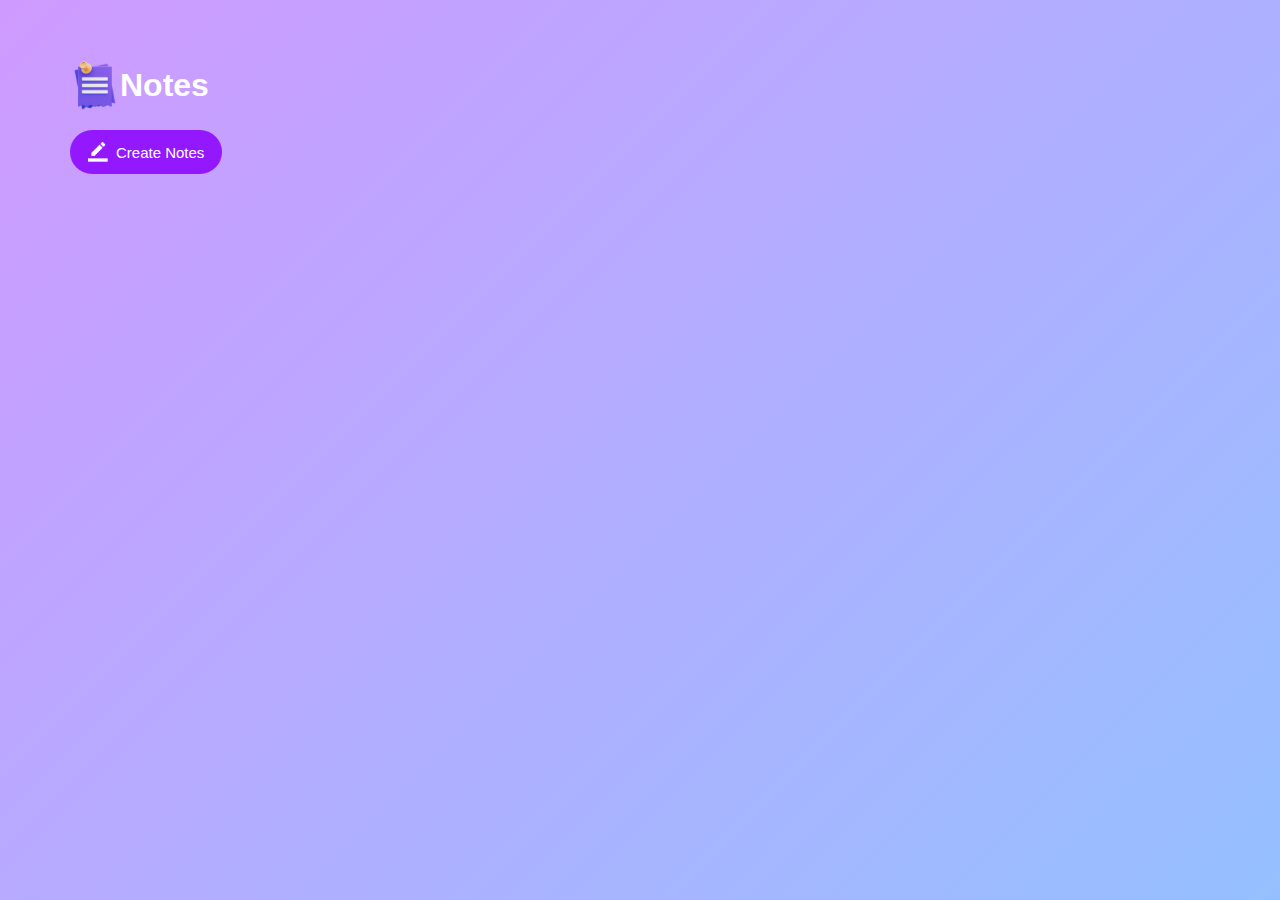
<file: JavaScript/Note app/index.html>
<!DOCTYPE html>
<html lang="en">
<head>
    <meta charset="UTF-8">
    <meta name="viewport" content="width=device-width, initial-scale=1.0">
    <link rel="stylesheet" href="style.css">
    <title>Note App</title>
</head>
<body>
    <div class="container">
        <h1><img src="images/notes.png" alt="">Notes</h1>
        <button onclick="createNotes()"><img src="images/edit.png" alt=""> Create Notes</button>

        <div class="notes-container">
            <!-- <p contenteditable="true" class="input-box"><img src="images/delete.png" alt="">

            </p> -->
        </div>
        
    </div>


    <script src="script.js"></script>
</body>
</html>
</file>
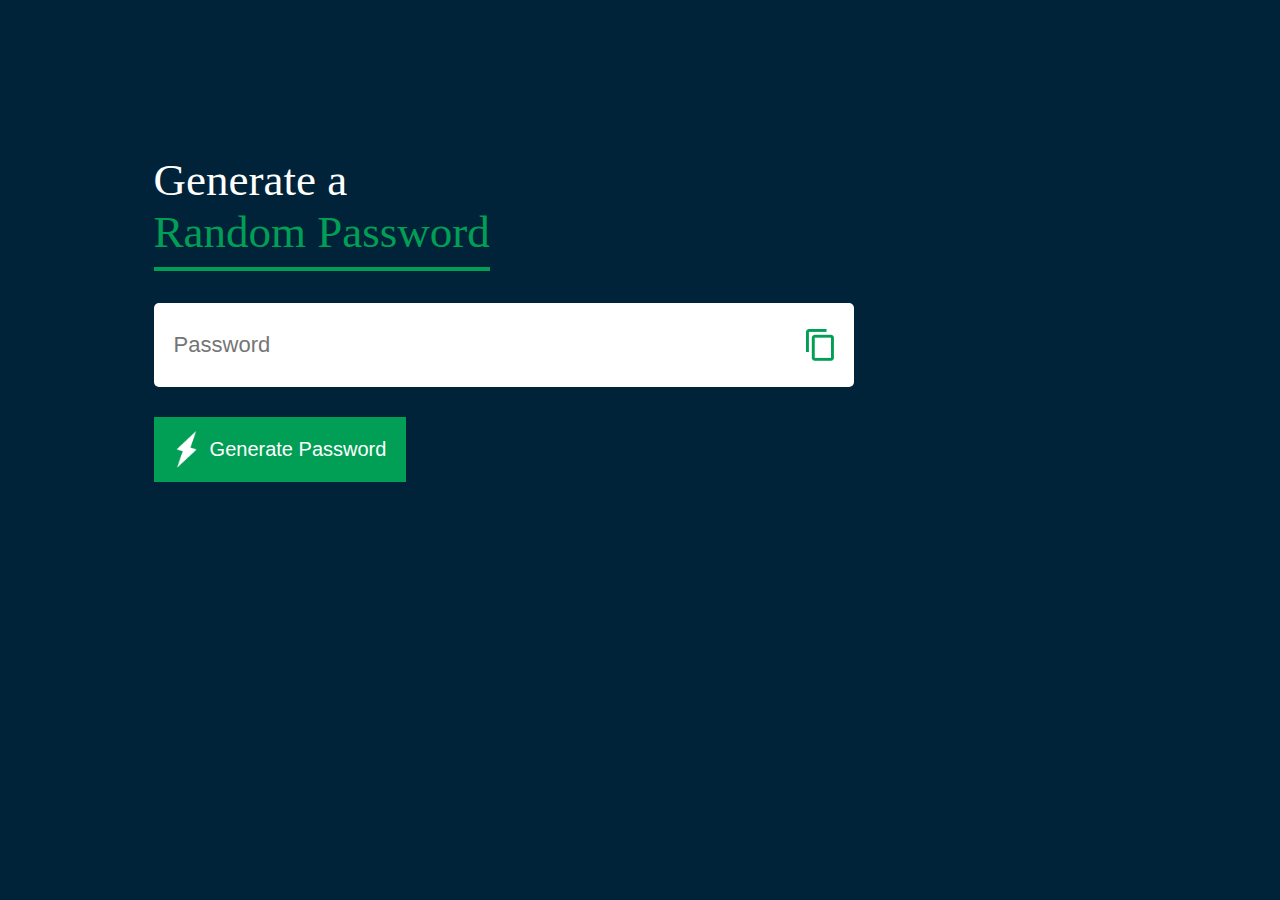
<file: JavaScript/Passwd Generator/index.html>
<!DOCTYPE html>
<html lang="en">
  <head>
    <meta charset="UTF-8" />
    <meta name="viewport" content="width=device-width, initial-scale=1.0" />
    <link rel="stylesheet" href="style.css" />
    <title>Paaword Generator</title>
  </head>
  <body>
    <div class="container">
      <h1>Generate a <br /><span>Random Password</span></h1>
      <div class="display">
        <input type="text" id="password" placeholder="Password" readonly />
        <img onclick="copyPassword()" src="./images/copy.png" alt="" />
      </div>

      <button onclick="generatePassword()">
        <img src="./images/generate.png" alt="btn-img" />Generate Password
      </button>
    </div>

    <script>
      const passwordInput = document.getElementById("password");

      function generatePassword() {
        const length = 12;
        const upper = "ABCDEFGHIJKLMNOPQRSTUVWXYZ";
        const lower = "abcdefghijklmnopqrstuvwxyz";
        const numbers = "0123456789";
        const symbols = "!@#$%^&*()_+{}[]|:;<>,.?/";

        const allChar = upper + lower + numbers + symbols;

        let password = "";

        for (let i = 0; i < length; i++) {
          password += allChar[Math.round(Math.random() * allChar.length)];
        }

        passwordInput.value = password;
      }


      function copyPassword (){

        if(passwordInput.value === "") return
          
        passwordInput.select()
        document.execCommand("copy")
    
        
      }



    </script>
  </body>
</html>
</file>
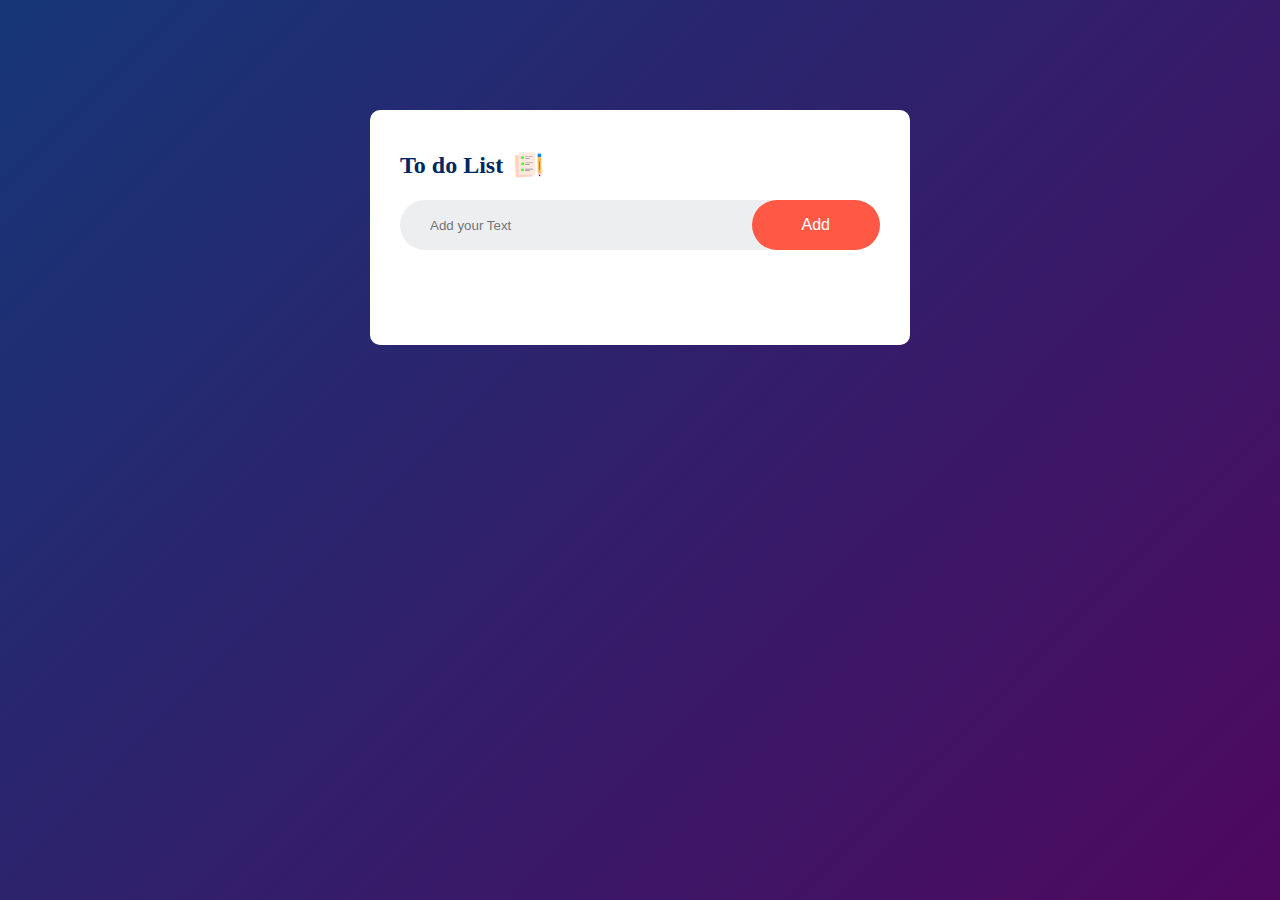
<file: JavaScript/Todo/index.html>
<!DOCTYPE html>
<html lang="en">
  <head>
    <meta charset="UTF-8" />
    <meta name="viewport" content="width=device-width, initial-scale=1.0" />
    <link rel="stylesheet" href="style.css" />
    <title>To do App</title>
  </head>
  <body>
    <div class="mainContainer">
      <div class="todo">
        <h2>To do List <img src="images/icon.png" alt="" /></h2>

        <div class="row">
          <input type="text" id="input-box" placeholder="Add your Text" />
          <button onclick="addTask()">Add</button>
        </div>

        <ul id="list-container">
          <!-- <li class="checked">Task 1</li>
          <li>Task 2</li>
          <li>Task 3</li> -->
        </ul>


      </div>
    </div>

    <script src="script.js"></script>
  </body>
</html>
</file>
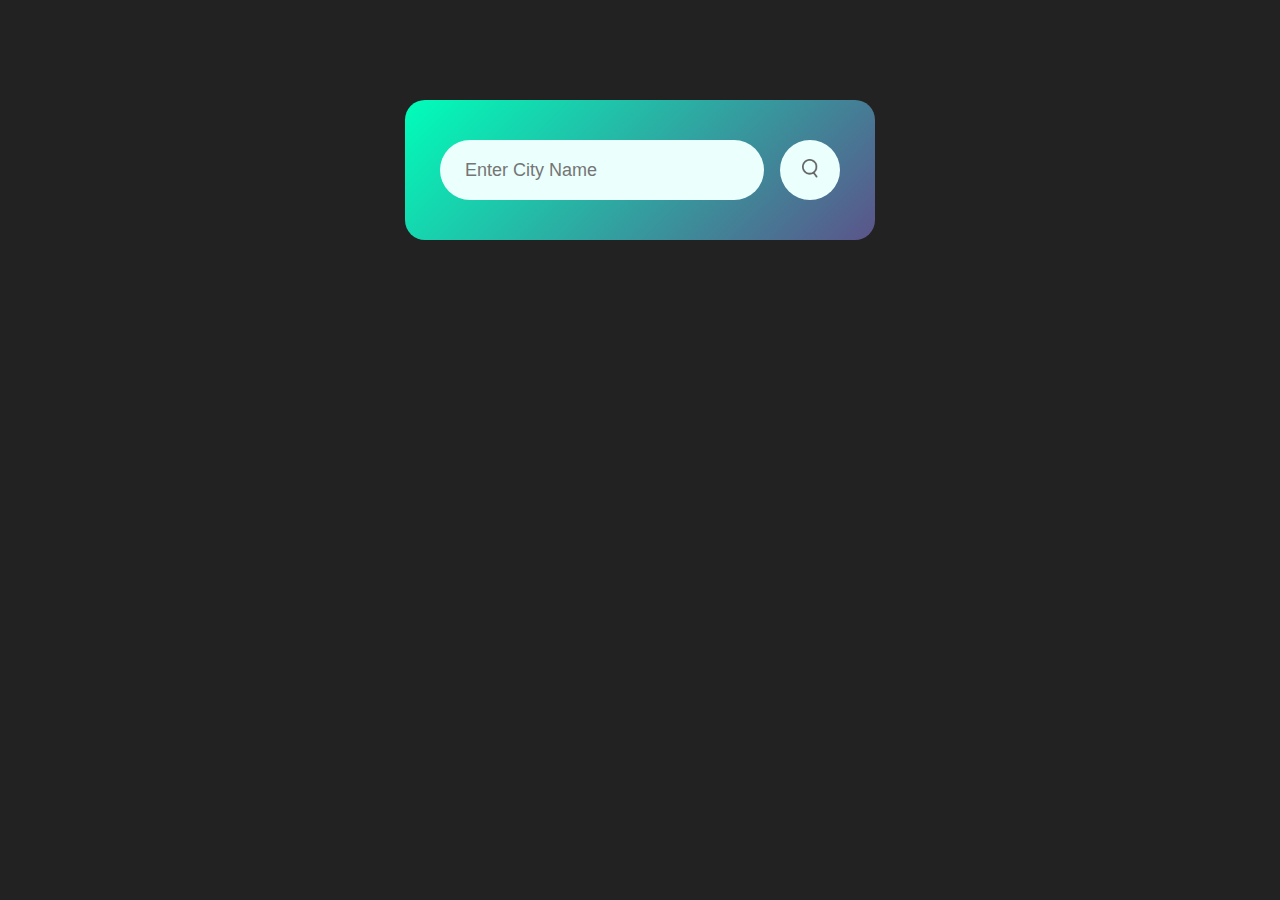
<file: JavaScript/Weather app/index.html>
<!DOCTYPE html>
<html lang="en">
  <head>
    <meta charset="UTF-8" />
    <meta name="viewport" content="width=device-width, initial-scale=1.0" />
    <title>Weather app</title>
    <link rel="stylesheet" href="style.css" />
  </head>
  <body>
    <div class="card">
      <div class="search">
        <input type="text" placeholder="Enter City Name" spellcheck="false" />

        <button><img src="images/search.png" alt="" /></button>
      </div>

      <div class="error">
        <p>Invalid City name</p>
      </div>

      <div class="weather">
        <img src="images/rain.png" class="weather-icon" />
        <h1 class="temp">22°</h1>
        <h2 class="city">New York</h2>
        <div class="details">
          <div class="col">
            <img src="images/humidity.png" alt="" />
            <div>
              <p class="humidity">50%</p>
              <p>Humidity</p>
            </div>
          </div>

          <div class="col">
            <img src="images/wind.png" alt="" />
            <div>
              <p class="wind">15 km/hr</p>
              <p>Wind speed</p>
            </div>
          </div>
        </div>
      </div>
    </div>

    <script>
      const apiKey = "a6106b7f2cb60e78cdd9985f6576a752";
      const apiUrl =
        "https://api.openweathermap.org/data/2.5/weather?units=metric&q=";

      const searchBox = document.querySelector(".search input");
      const searchBtn = document.querySelector(".search button");
      const weatherIcon = document.querySelector(".weather-icon");

      async function checkWeather(city) {
        const response = await fetch(apiUrl + city + `&appid=${apiKey}`);

        if (response.status == 404) {
          document.querySelector(".error").style.display = "block";
          document.querySelector(".weather").style.display = "none"

        } else {
          const data = await response.json();
          console.log(data);

          document.querySelector(".city").innerHTML = data.name;
          document.querySelector(".temp").innerHTML = Math.round(
            data.main.temp
          );
          document.querySelector(".humidity").innerHTML =
            data.main.humidity + "%";
          document.querySelector(".wind").innerHTML =
            data.wind.speed + " km/hr";

          if (data.weather[0].main == "Clouds") {
            weatherIcon.src = "images/clouds.png";
          } else if (data.weather[0].main == "Clear") {
            weatherIcon.src = "images/clear.png";
          } else if (data.weather[0].main == "Drizzle") {
            weatherIcon.src = "images/drizzle.png";
          } else if (data.weather[0].main == "Mist") {
            weatherIcon.src = "images/mist.png";
          } else if (data.weather[0].main == "Rain") {
            weatherIcon.src = "images/rain.png";
          }

          document.querySelector(".weather").style.display = "block";
          document.querySelector(".error").style.display = "none";

        }
      }

      searchBtn.addEventListener("click", () => {
        checkWeather(searchBox.value);
      });
    </script>
  </body>
</html>
</file>
<file: JavaScript/Note app/style.css>
* {
    margin: 0;
    padding: 0;
    box-sizing: border-box;
    font-family: poppins, sans-serif;
}

body {
    background: linear-gradient(135deg, #cf9aff, #95C0ff);
    color: white;
    margin: 0; 
    min-height: 100vh; 
}

.container {
    padding: 60px 70px; 
    width: 100%;
    min-height: 100vh; 
}

.container h1 {
    display: flex;
    align-items: center;
    margin-bottom: 20px;
}

.container h1 img {
    width: 50px;
}

.container button {
    display: flex;
    align-items: center;
    justify-content: space-between;
    padding: 12px 18px;
    background: #9418fd;
    font-size: 15px;
    color: white;
    border: none;
    outline: none;
    border-radius: 30px;
    margin-bottom: 25px;
    cursor: pointer;
}

.container button img {
    width: 20px;
    margin-right: 8px;
}

.input-box {
    width: 350px;
    min-height: 150px; 
    background: #fff;
    border-radius: 10px;
    margin: 20px 0;
    display: flex;
    flex-direction: column;
    flex-wrap: wrap;
    padding: 20px;
    position: relative;
    color: black;
    outline: none;
}

.notes-container img{
    position: absolute;
    right: 0;
    bottom: 0;
    width: 45px;
    padding: 7px;
    cursor: pointer;
}
</file>
<file: JavaScript/Passwd Generator/style.css>
*{
    margin: 0;
    padding: 0;
    box-sizing: border-box;
}

body{
    background: #002339;
    color: #fff;
}

.container{
    margin: 12%;
    width: 87%;
    max-width: 700px;
}

.container h1{
    font-size: 45px;
    font-weight: 400;
    margin-bottom: 45px;
}

.container h1 span{
    color: #019f55;
    border-bottom: 4px solid #019f55;
    padding-bottom: 10px;
}

.display{
    width: 100%;
    display: flex;
    margin-top: 30px;
    align-items: center;
    justify-content: space-between;
    color: #333;
    padding: 26px 20px;
    background: #fff;
    border-radius: 5px;
}

.display img{
    width: 28px;
    cursor: pointer;
}

.display input{
    outline: none;
    border: none;
    font-size: 22px;
}

.container button{
    margin-top: 30px;
    background: #019f55;
    color: #fff;
    padding: 14px 20px;
    border: 0;
    outline: 0;
    display: flex;
    justify-content: space-between;
    align-items: center;
    font-size: 20px;
    font-weight: 400;
}

.container button img{
    width: 26px;
    margin-right: 10px;
    border-radius: 5px;
    cursor: pointer;
}
</file>
<file: JavaScript/Todo/style.css>
* {
    margin: 0;
    padding: 0;
    box-sizing: border-box;
}

.mainContainer {
    width: 100%;
    height: 100vh;
    padding: 10px;
    background: linear-gradient(135deg, #153677, #4e085f);
}

.todo {
    width: 100%;
    max-width: 540px;
    background: #fff;
    margin: 100px auto 20px;
    padding: 40px 30px 70px;
    border-radius: 10px;

}

.todo h2 {
    color: #002765;
    display: flex;
    align-items: center;
    margin-bottom: 20px;
}

.todo h2 img {
    width: 30px;
    margin-left: 10px;
}

.row {
    display: flex;
    align-items: center;
    justify-content: space-between;
    background: #edeef0;
    border-radius: 30px;
    padding-left: 20px;
    margin-bottom: 25px;
}

input {
    flex: 1;
    border: none;
    outline: none;
    background: transparent;
    padding: 10px;
    font-weight: 14px;
}


button{
    border: none;
    outline: none;
    padding: 16px 50px;
    background: #ff5945;
    color: #fff;
    font-size: 16px;
    cursor: pointer;
    border-radius: 40px;
}

ul li{
    list-style: none;
    font-size: 17px;
    padding: 12px 8px 12px 50px;
    user-select: none;
    cursor: pointer;
    position: relative;
}

ul li::before{
    content: '';
    position: absolute;
    height: 25px;
    width: 25px;
    border-radius: 50%;
    background-image: url(images/unchecked.png);
    background-size: cover;
    background-position: center;
    top: 8px;
    left: 8px;
}


ul li.checked{
    color: #555;
    text-decoration: line-through;
}

ul li.checked::before{
    background-image: url(images/checked.png);
}

ul li span{
    position: absolute;
    right: 0;
    width: 40px;
    height: 40px;
    font-size: 22px;
    color: #555;
    line-height: 40px;
    text-align: center;
    border-radius: 50%;
}

ul li span:hover{
    background: #edeef0;
}
</file>
<file: JavaScript/Weather app/style.css>
*{
    margin: 0;
    padding: 0;
    font-family: 'poppins', sans-serif;
    box-sizing: border-box;
}

body{
    background: #222;
}


.card{
     width: 90%;
     max-width: 470px;
     background: linear-gradient(135deg, #00feba, #5b548a);
     color: #fff;
     margin: 100px auto 0;
     border-radius: 20px;
     padding: 40px 35px;
     text-align: center;
}

.search{
     width: 100%;
     display: flex;
     align-items: center;
     justify-content: space-between;
}


.search input{
    border: 0;
    outline: 0;
    background: #ebfffc;
    color: #555;
    padding: 10px 25px;
    height: 60px;
    border-radius: 30px;
    flex: 1;
    margin-right: 16px;
    font-size: 18px;
}


.search button{
    border: 0;
    outline: 0;
    background: #ebfffc;
    border-radius: 50%;
    width: 60px;
    height: 60px;
    cursor: pointer;
}

.search button img{
  width: 16px;
}

.weather-icon{
    width: 170px;
    margin-top: 30px;
}

.weather h1{
    font-size: 80px;
    font-weight: 500;
}

.weather h2{
    font-size: 45px;
    font-weight: 400;
    margin-top: -10px;
}

.details{
    display: flex;
    align-items: center;
    justify-content: space-between;
    padding: 0 20px;
    margin-top: 50px;
}

.col{
    display: flex;
    align-items: center;
    text-align: left;
}

.col img{
    width: 40px;
    margin-right: 10px;
}

.humidity, .wind{
  font-size: 28px;
  margin-top: -6px;
}

.weather{
    display: none;
}

.error{
    text-align: left;
    font-size: 14px;
    margin-left: 10px;
    margin-top: 10px;
    display: none;
}
</file>
